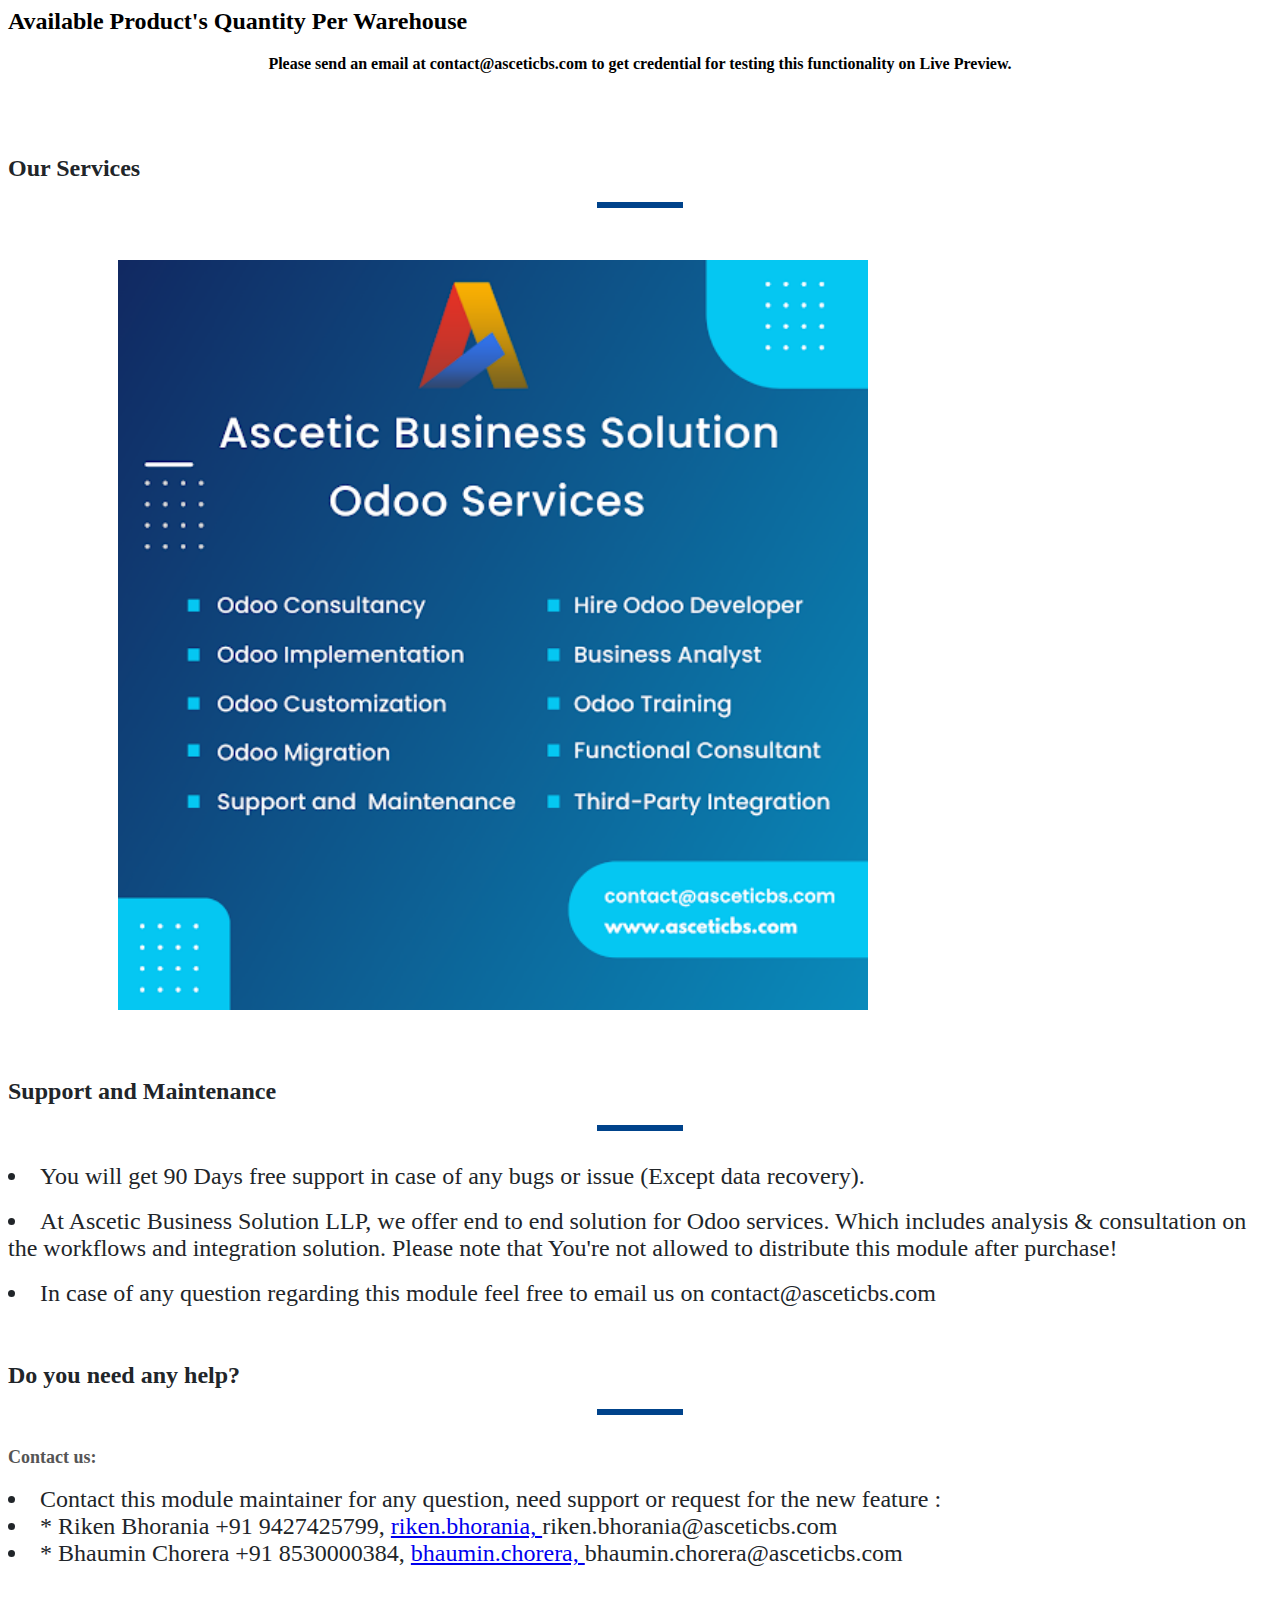
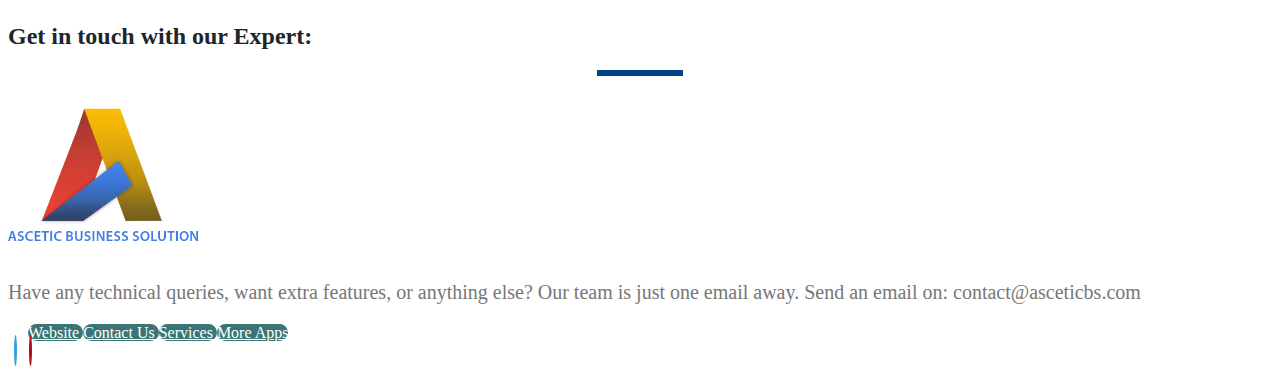
<file: product_warehouse_quantity/static/description/index.html>
<html>
<body>
<section class="oe_container">
    <div class="oe_row">
        <div class="oe_row">
            <h2 class="oe_slogan">Available Product's Quantity Per Warehouse</h2>
        </div>
      <div class="col-md-12 mb32 alert alert-info">
        <p class="oe_mt32">
               <p align="center"><b>Please send an email at contact@asceticbs.com to get credential for testing this functionality on Live Preview.</b></p><br/>
               <div class="oe_slogan" style="margin-top:10px !important;"> 
                   <a class="btn btn-primary btn-lg mt8" style="color: #FFFFFF !important;" href="http://test.asceticbserp.com/web/database/selector">
                   <i class="fa fa-check-square" target="_blank"></i> Live Preview </a> 
                   <a class="btn btn-primary btn-lg mt8" style="color: #FFFFFF !important;" href="https://youtu.be/e0WBJOrXKJI">
                   <i class="fa fa-check-square" target="_blank"></i> Checkout Demo </a>
               </div>
        </p>

      </div>

    </div>
</section>


<section class="oe_container">
       <div class="col-lg-12 d-flex flex-column justify-content-center align-items-center">
                    <h2 style="color: #212529 !important;">Our Services</h2>
                    <hr
                        style="border: 3px solid #00438B !important; background-color: #00438B !important; width: 80px !important; margin-bottom: 2rem !important;" />
       </div>
       <div class="row p-md-4 text-center py-4" style="padding-top: 0 !important;">
        <div class="col-6">
            <div class="shadow border"style=width:800px;height:800px;margin-left:110px;">
                <img src="services_new.png" style="width:750px;height:750px;margin-top:20px;margin-bottom:20px;" alt="Responsive image">
            </div>
        </div>
        </div>  
        </section>  
        <br/>
        
        <section class="container">
            <div class="row">
                <div class="col-lg-12 d-flex flex-column justify-content-center align-items-center">
                    <h2 style="color: #212529 !important;">Support and Maintenance</h2>
                    <hr
                        style="border: 3px solid #00438B !important; background-color: #00438B !important; width: 80px !important; margin-bottom: 2rem !important;" />
                </div>
            </div>
            <li style="color:#212529 !important; font-size:1.5rem !important">You will get 90 Days free support in case of any bugs or issue (Except data recovery).</li><br/>
            <li style="color:#212529 !important; font-size:1.5rem !important">At Ascetic Business Solution LLP, we offer end to end solution for Odoo services. Which includes analysis & consultation on the workflows and integration solution. Please note that You're not allowed to distribute this module after purchase! </li><br/>
            <li style="color:#212529 !important; font-size:1.5rem !important">In case of any question regarding this module feel free to email us on contact@asceticbs.com</li>
        </section> 
        <br/><br/>
        
        <section class="container">
            <div class="row">
                <div class="col-lg-12 d-flex flex-column justify-content-center align-items-center">
                    <h2 style="color: #212529 !important;">Do you need any help?</h2>
                    <hr
                        style="border: 3px solid #00438B !important; background-color: #00438B !important; width: 80px !important; margin-bottom: 2rem !important;" />
                </div>
            </div>
            <p class="my-2" style="color:#555; font-weight:bold; font-size:18px;"" >Contact us:</p>
                <li style="color:#212529 !important; font-size:1.5rem !important">Contact this module maintainer for any question, need support or request for the new feature : </li>
                <li style="color:#212529 !important; font-size:1.5rem !important">* Riken Bhorania  <i class="fa fa-whatsapp"></i> +91 9427425799,  <i class="fa fa-skype fa_custom"></i> <a href="skype:riken.bhorania?chat">riken.bhorania, </a> <i class="fa fa-envelope"></i> riken.bhorania@asceticbs.com </li>
                <li style="color:#212529 !important; font-size:1.5rem !important">* Bhaumin Chorera  <i class="fa fa-whatsapp"></i> +91 8530000384, <i class="fa fa-skype fa_custom"></i> <a href="skype:bhaumin.chorera?chat">bhaumin.chorera, </a> <i class="fa fa-envelope"></i> bhaumin.chorera@asceticbs.com </li>

     </section>
     <br/><br/>
     
        <section> 
        <div class="mx-auto col-lg-9">
                <div class="col-lg-12 d-flex flex-column justify-content-center align-items-center">
                    <h2 style="color: #212529 !important;">Get in touch with our Expert:</h2>
                    <hr
                        style="border: 3px solid #00438B !important; background-color: #00438B !important; width: 80px !important; margin-bottom: 2rem !important;" />
                </div>
                <div class="oe_slogan" style="margin-top:10px !important;"> 
                    <img src="company-logo.png" style="width: 190px; margin-bottom: 20px;" class="center-block">
                </div>
                 <p class="my-2" style="font-weight:normal; font-size:20px; color:#777">
                      Have any technical queries, want extra features, or anything else? Our team is just one email away. Send an email on: contact@asceticbs.com                     
                 </p>
                <div class="oe_slogan" style="margin-top:10px !important; margin-left:20px;"> 
                            <a class="btn btn-primary btn-lg mt8"
                                style="background-color:#3b7475;color: #FFFFFF !important;   border-radius: 25px;
" href="http://www.asceticbs.com"><i
                                class="fa fa-envelope"></i> Website </a> 
                            <a class="btn btn-primary btn-lg mt8" style="background-color:#3b7475;color: #FFFFFF !important; border-radius: 25px;"
                                href="http://www.asceticbs.com/contact-us"><i
                                class="fa fa-phone"></i> Contact Us </a> 
                            <a class="btn btn-primary btn-lg mt8" style="background-color:#3b7475;color: #FFFFFF !important; border-radius: 25px;"
                                href="http://www.asceticbs.com/services"><i
                                class="fa fa-check-square"></i> Services </a> 
                            <a class="btn btn-primary btn-lg mt8" style="background-color:#3b7475;color: #FFFFFF !important; border-radius: 25px;"
                                href="https://apps.odoo.com/apps/modules/browse?author=Ascetic%20Business%20Solution"><i
                                class="fa fa-binoculars"></i> More Apps </a>
            </div>
                
        </div>
    </section>   
    
    <section>
    <div class="col-md-12 col-xs-12 col-sm-12 mt32 mb32 text-center">
                        <a href="https://twitter.com/asceticbs" target="_blank"><i class="fa fa-2x fa-twitter" style="color:white;background: #00a0d1;width:35px;height: 35px;padding-top: 7px;font-size: 21px;margin-right: 6px;border-radius: 90%;"></i></a>
                        <a href="https://www.linkedin.com/company/ascetic-business-solution-llp" target="_blank"><i class="fa fa-2x fa-linkedin" style="color:white;background: #31a3d6;width:35px;padding-left: 3px;height: 35px;padding-top: 7px;font-size: 21px;margin-right: 6px;border-radius: 90%;"></i></a>
                        <a href="https://www.facebook.com/asceticbs" target="_blank"><i class="fa fa-2x fa-facebook" style="color:white;background: #3b5998;width:35px; ;height: 35px;padding-top: 7px;font-size: 21px;margin-right: 6px;border-radius: 90%;"></i></a>
                        <a href="https://www.youtube.com/channel/UCsozahEAndQ2whjcuDIBNZQ" target="_blank"><i class="fa fa-2x fa-youtube" style="color:white;background: #ac0f18;width:35px;padding-left: 3px;height: 35px;padding-top: 7px;font-size: 21px;margin-right: 6px;border-radius: 90%;"></i></a>
                    </div>
    </section>    
</body>
</html>
</file>
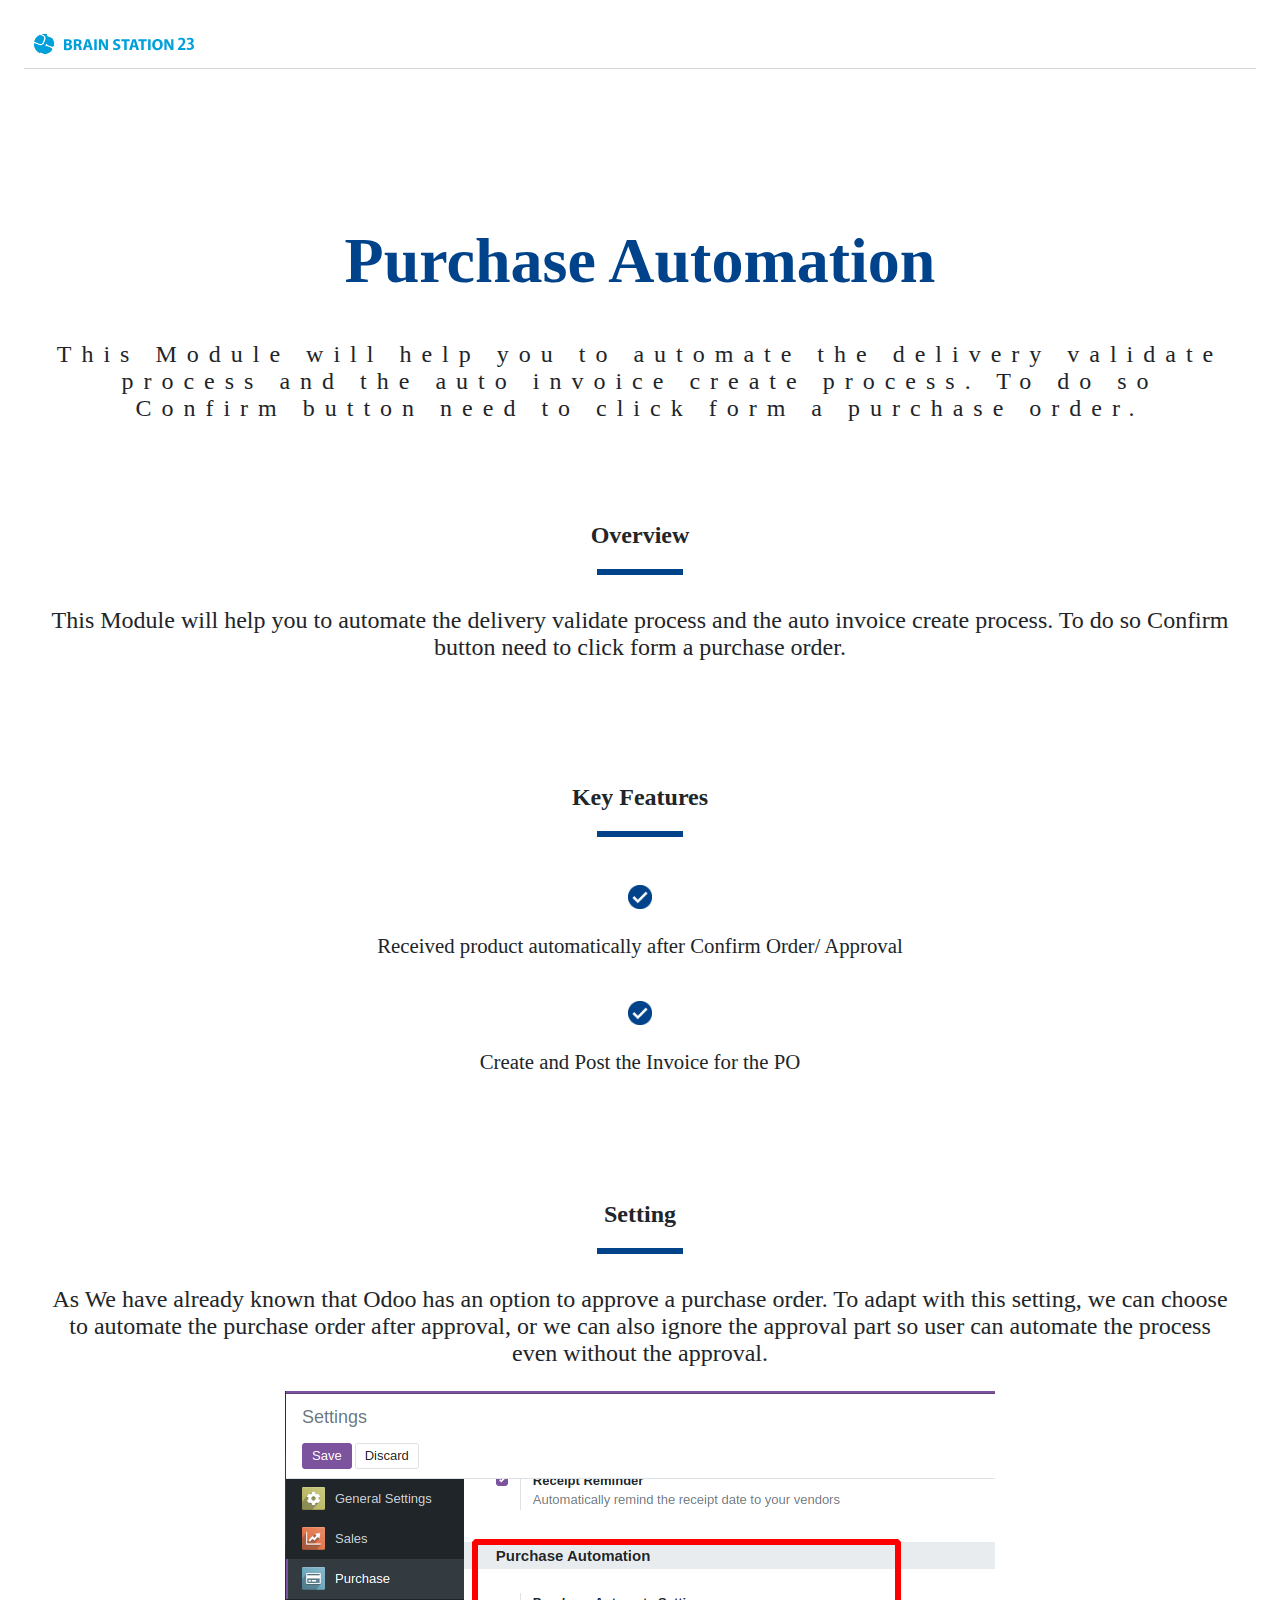
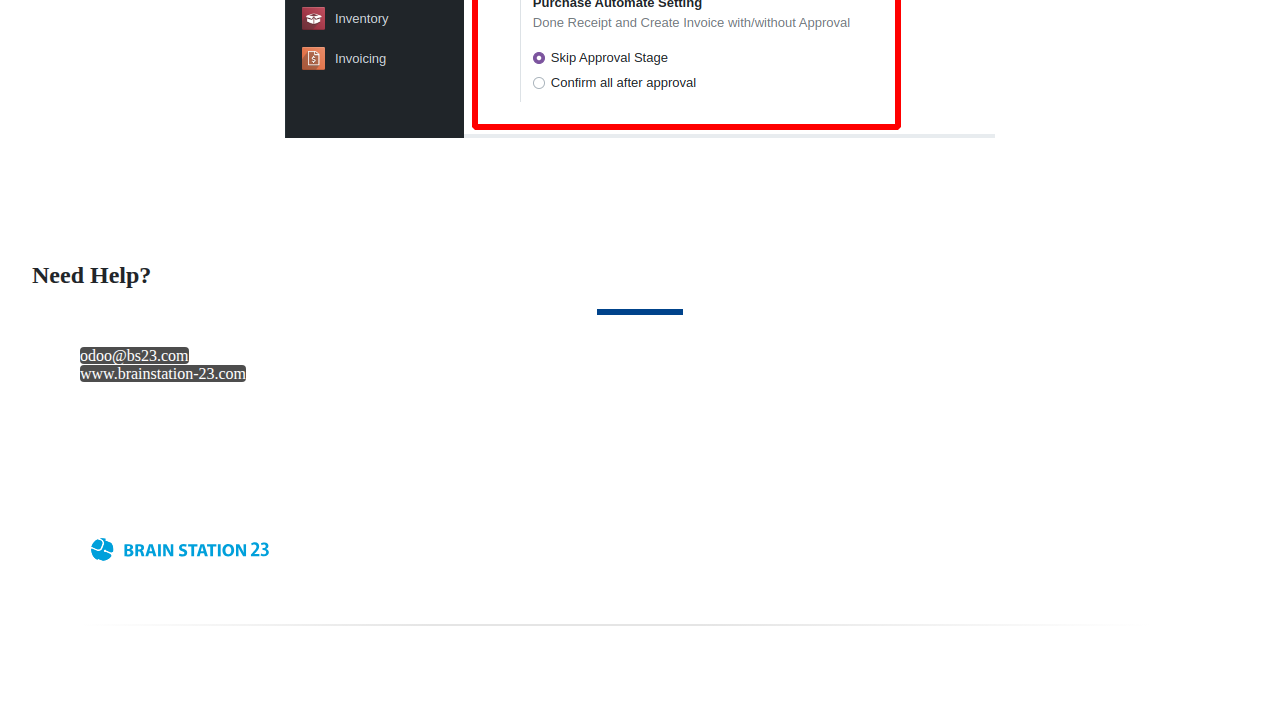
<file: purchase_automation_bs/static/description/index.html>
<!doctype html>
<html lang="en">
<head>
    <meta charset="UTF-8">
    <meta name="viewport"
          content="width=device-width, user-scalable=no, initial-scale=1.0, maximum-scale=1.0, minimum-scale=1.0">
    <meta http-equiv="X-UA-Compatible" content="ie=edge">
    <title>Purchase Automation</title>
</head>
<body>
<div class="container" style="padding: 1rem !important; margin-bottom: 1.5rem !important;">
    <div class="row">
        <div class="col-sm-12 col-md-12 col-lg-12 d-flex justify-content-between"
             style="border-bottom: 1px solid #d5d5d5;">
            <div class="my-3">
                <img src="images/BS-Logo-Blue_Hr.svg" style="width: auto !important; height: 40px !important;">
            </div>

        </div>
    </div>
</div>
<div style="padding: 3.5rem 1.5rem !important; background-color: #ffffff !important;">
    <div class="container">
        <div class="row">
            <div class="col-lg-12 d-flex flex-column justify-content-center"
                 style="text-align: center; padding: 1rem !important;">
                <h1 class="text-center" style="color: #00438B !important; font-size: 4rem !important;"><span
                        style="font-weight: 700 !important;">Purchase Automation</span><span
                        style="font-weight: 300 !important;">
                  </span></h1>
                <p class="text-center"
                   style="color: #212529 !important; font-size: 1.5rem !important; letter-spacing: 10px !important;">
                    This Module will help you to automate the delivery validate process and the auto invoice create
                    process.
                    To do so Confirm button need to click form a purchase order.</p>
            </div>
        </div>

        <div class="row">
            <div class="col-lg-12 d-flex flex-column justify-content-center"
                 style="text-align: center; padding: 2.5rem 1rem !important;">
                <h2 style="color: #212529 !important;">Overview</h2>
                <hr
                        style="border: 3px solid #00438B !important; background-color: #00438B !important; width: 80px !important; margin-bottom: 2rem !important;"/>
                <p class="text-center" style="color: #212529 !important; font-size: 1.5rem !important;">
                    This Module will help you to automate the delivery validate process and the auto invoice create
                    process.
                    To do so Confirm button need to click form a purchase order.
                </p>
            </div>
        </div>
        <!-- END OF OVERVIEW -->


        <!-- KEY FEATURES -->
        <div class="row">
            <div class="col-lg-12 d-flex flex-column justify-content-center"
                 style="text-align: center; padding: 2.5rem 1rem !important;">
                <h2 style="color: #212529 !important;">Key Features</h2>
                <hr
                        style="border: 3px solid #00438B !important; background-color: #00438B !important; width: 80px !important; margin-bottom: 2rem !important;"/>
                <div class="row">
                    <div class="col-lg-12">

                        <div class="d-flex deep-2"
                             style="height: 60px !important; padding: 1rem 1.5rem !important; border-radius: 0 !important; margin: 1.5rem 0">
                            <img src="./images/checked.png" style="height: 24px !important; width: 24px !important;"
                                 class="mt-1 mr-2" height="24px" width="24px">
                            <p class="text-center" style="color: #212529 !important; font-size: 1.3rem !important;">
                                Received product automatically after Confirm Order/ Approval
                            </p>
                        </div>

                        <div class="d-flex deep-2"
                             style="height: 60px !important; padding: 1rem 1.5rem !important; border-radius: 0 !important; margin: 1.5rem 0">
                            <img src="./images/checked.png" style="height: 24px !important; width: 24px !important;"
                                 class="mt-1 mr-2" height="24px" width="24px">
                            <p class="text-center" style="color: #212529 !important; font-size: 1.3rem !important;">
                                Create and Post the Invoice for the PO
                            </p>
                        </div>
                    </div>
                </div>
            </div>
        </div>
        <!-- END OF KEY FEATURES -->

        <div class="row">
            <div class="col-lg-12 d-flex flex-column justify-content-center"
                 style="text-align: center; padding: 2.5rem 1rem !important;">
                <h2 style="color: #212529 !important;">Setting</h2>
                <hr
                        style="border: 3px solid #00438B !important; background-color: #00438B !important; width: 80px !important; margin-bottom: 2rem !important;"/>
                <p class="text-center" style="color: #212529 !important; font-size: 1.5rem !important;">
                    As We have already known that Odoo has an option to approve a purchase order.
                    To adapt with this setting, we can choose to automate the purchase order after approval, or we
                    can also ignore the approval part so user can automate the process even without the approval.
                </p>
                <img src="./images/1.png" alt="Sample Setting Page">
            </div>
        </div>
        <!-- SCREENSHOTS -->

        <section class="container" style="margin: 5rem auto 2rem;">
            <div class="row" style="max-width:1540px;">
                <div class="col-lg-12 d-flex flex-column justify-content-center align-items-center">
                    <h2 style="color: #212529 !important;">Need Help?</h2>
                    <hr
                            style="border: 3px solid #00438B !important; background-color: #00438B !important; width: 80px !important; margin-bottom: 2rem !important;"/>
                </div>
            </div>

            <!-- Contact Cards -->
            <div class="row d-flex justify-content-center align-items-center"
                 style="max-width:1540px; margin: 0 auto 2rem auto;">

                <div class="col-lg-12" style="padding: 0rem 3rem 2rem; border-radius: 10px; margin-right: 3rem; ">

                    <div class="row mt-6">
                        <div class="col-lg-6">
                            <a href="https://brainstation-23.com/contact/" target="_blank"
                               class="btn btn-block mb-2 deep_hover"
                               style="text-decoration: none;  background-color: #4d4d4d; color: #FFF;  border-radius: 4px;"><i
                                    class="fa fa-envelope mr-2"></i>odoo@bs23.com</a>
                        </div>
                        <div class="col-lg-6">
                            <a href="https://brainstation-23.com/contact/" target="_blank"
                               class="btn btn-block deep_hover"
                               style="text-decoration: none; background-color: #4d4d4d; color: #FFF;  border-radius: 4px;"><i
                                    class="fa fa-envelope mr-2"></i>www.brainstation-23.com</a>
                        </div>
                    </div>
                </div>

            </div>
            <!-- End of Contact Cards -->
        </section>
        <!-- Footer -->
        <section class="oe_container" style="padding: 2rem 3rem 1rem;">
            <div class="row" style="max-width:1540px; margin: 0 auto; margin-right: 3rem; ">
                <!-- Logo -->
                <div class="col-lg-12 d-flex justify-content-center align-items-center" style="margin-top: 3rem;">
                    <img src="./images/BS-Logo-Blue_Hr.svg" width="200px" height="auto"/>
                </div>
                <!-- End of Logo -->
                <div class="col-lg-12">
                    <hr
                            style="margin-top: 3rem;background: linear-gradient(90deg, rgba(2,0,36,0) 0%, rgba(229,229,229,1) 33%, rgba(229,229,229,1) 58%, rgba(0,212,255,0) 100%); height: 2px; border-style: none;">
                    <!-- End of Footer Section -->
                </div>
            </div>
        </section>
        <!-- END OF FOOTER -->


    </div>
</div>
</body>
</html>
</file>
